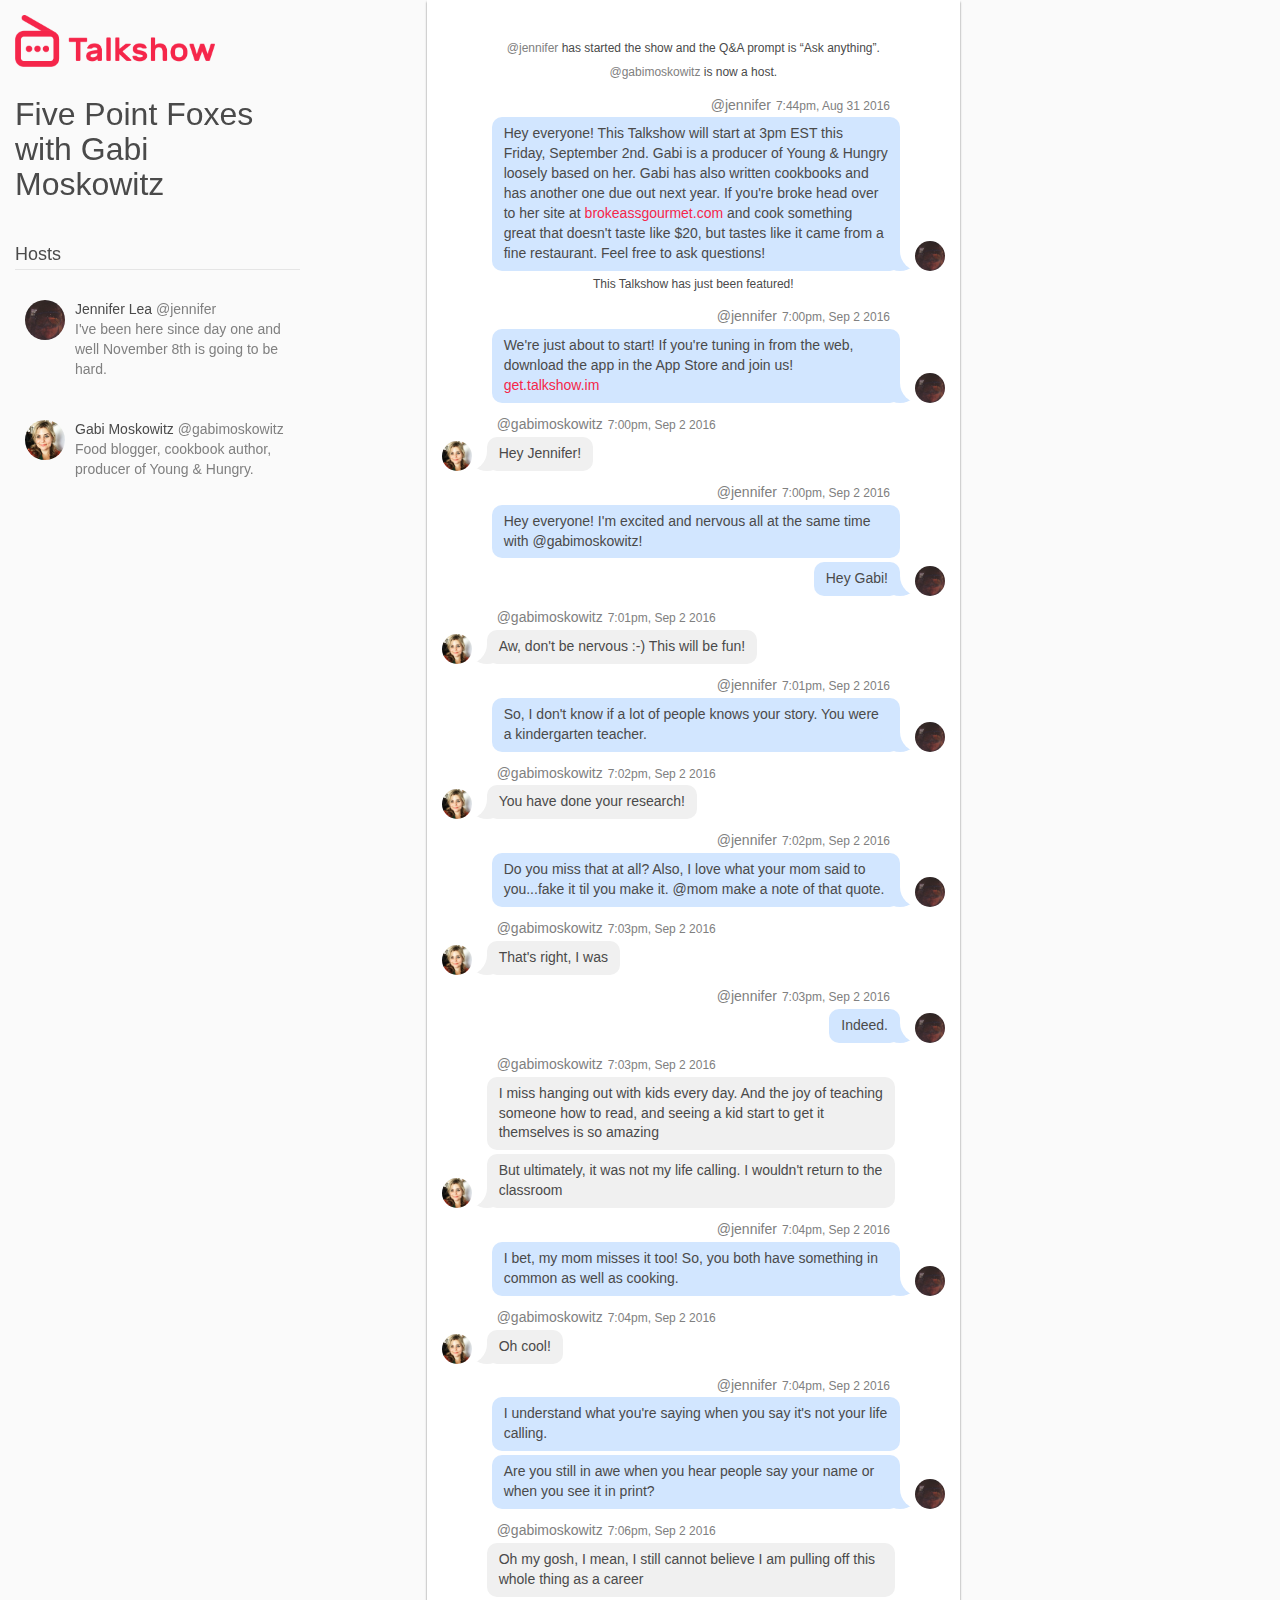
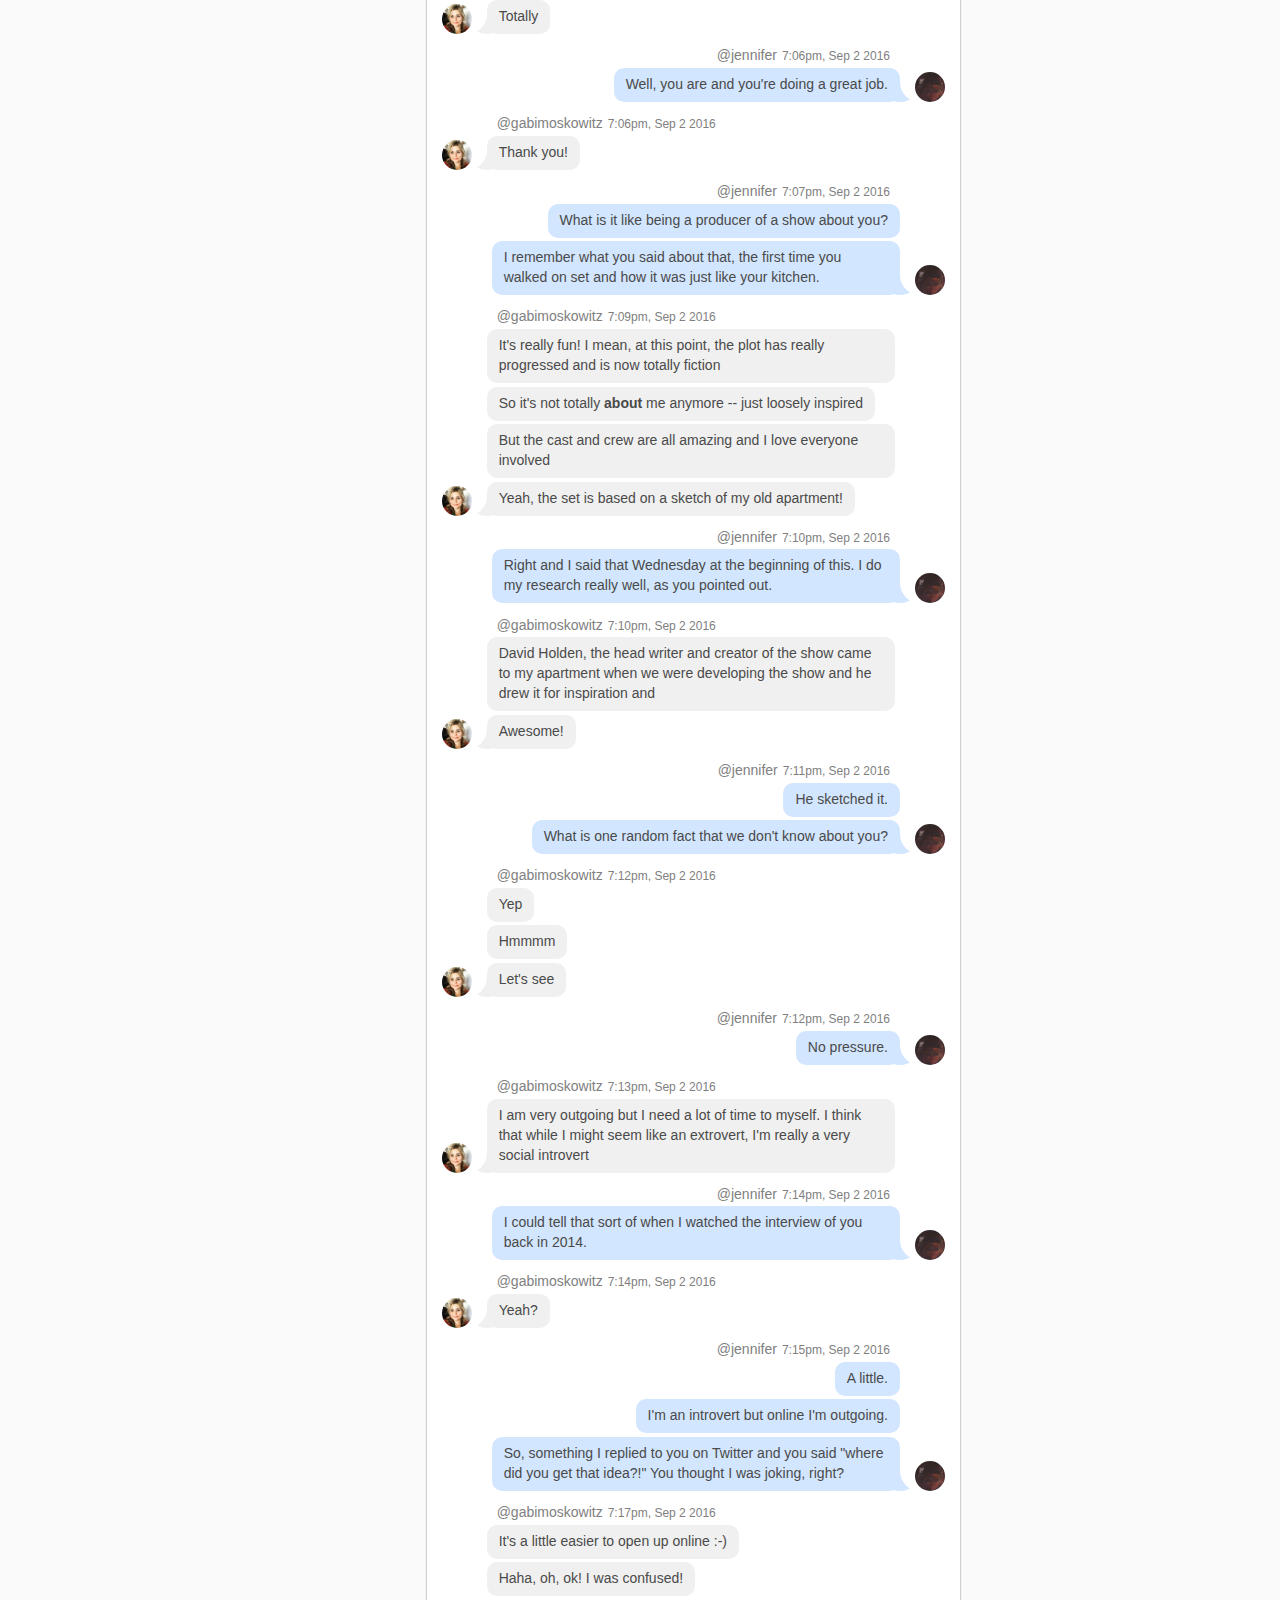
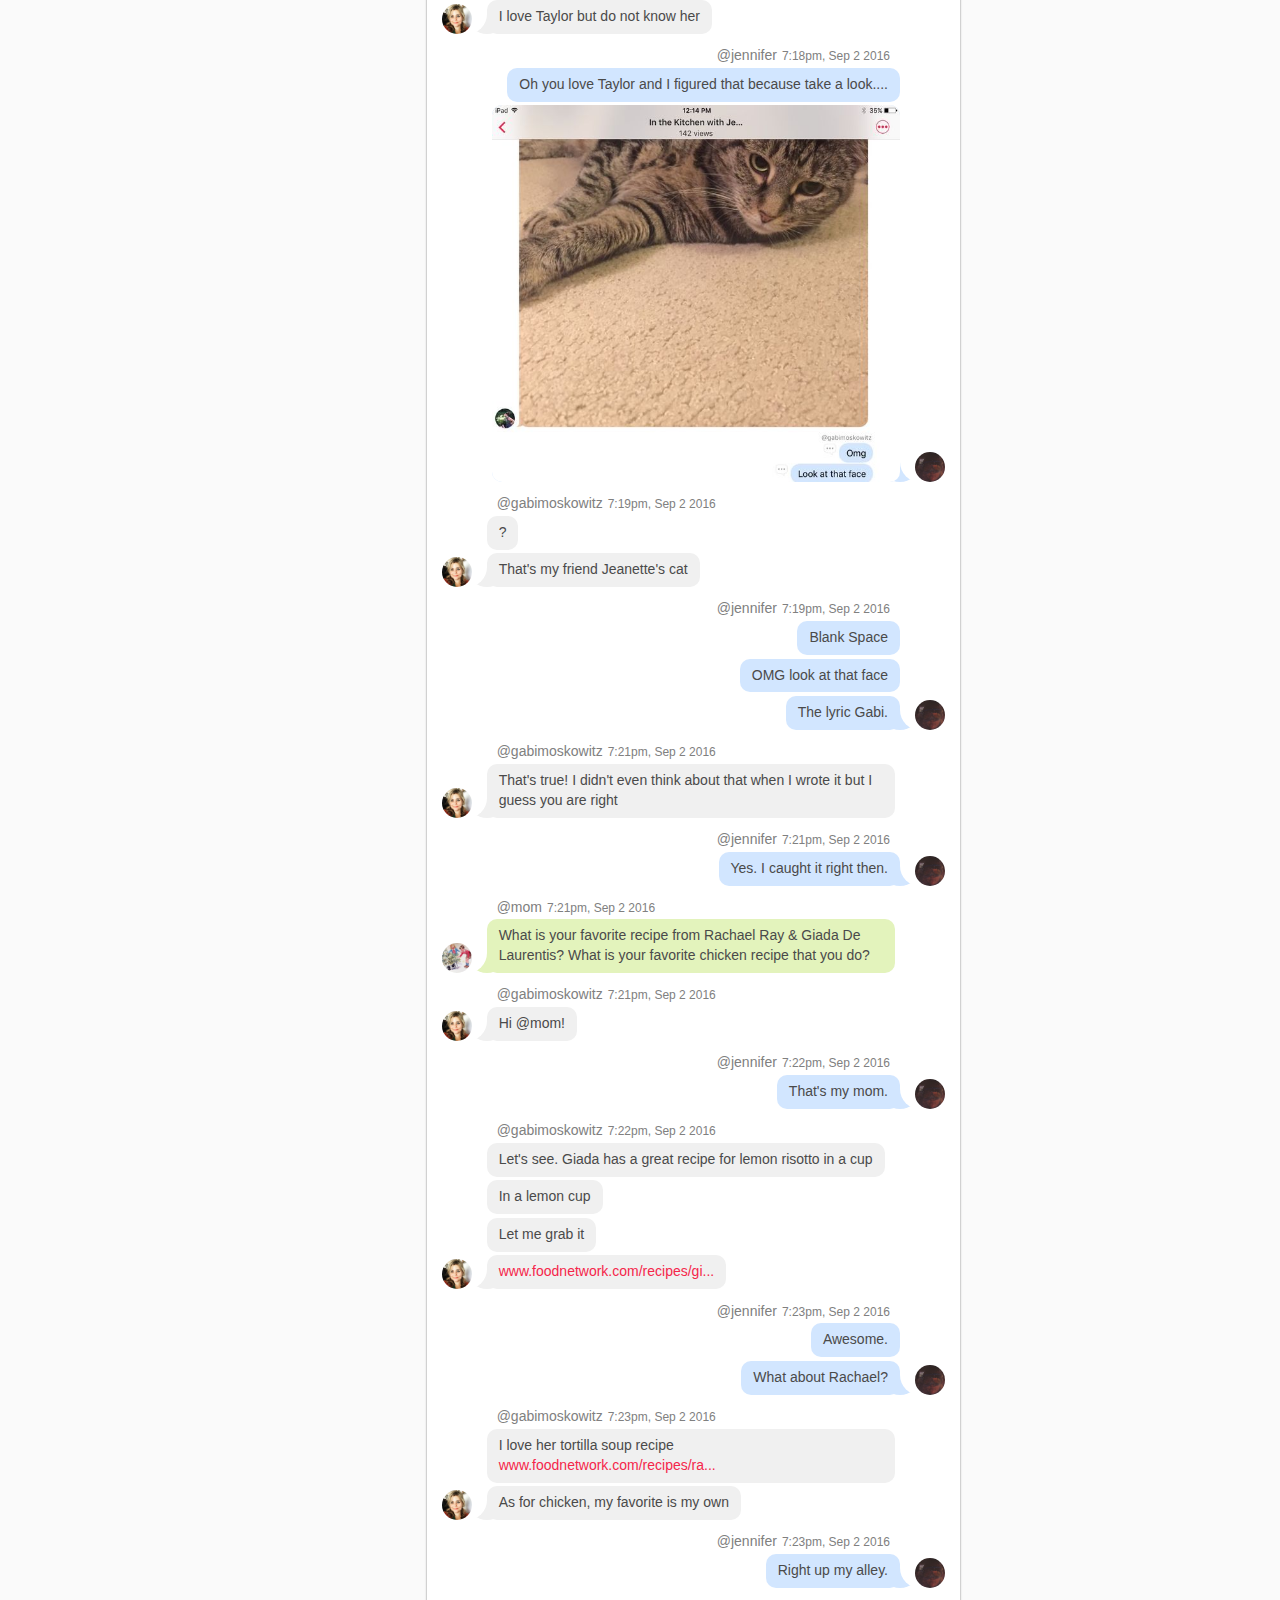
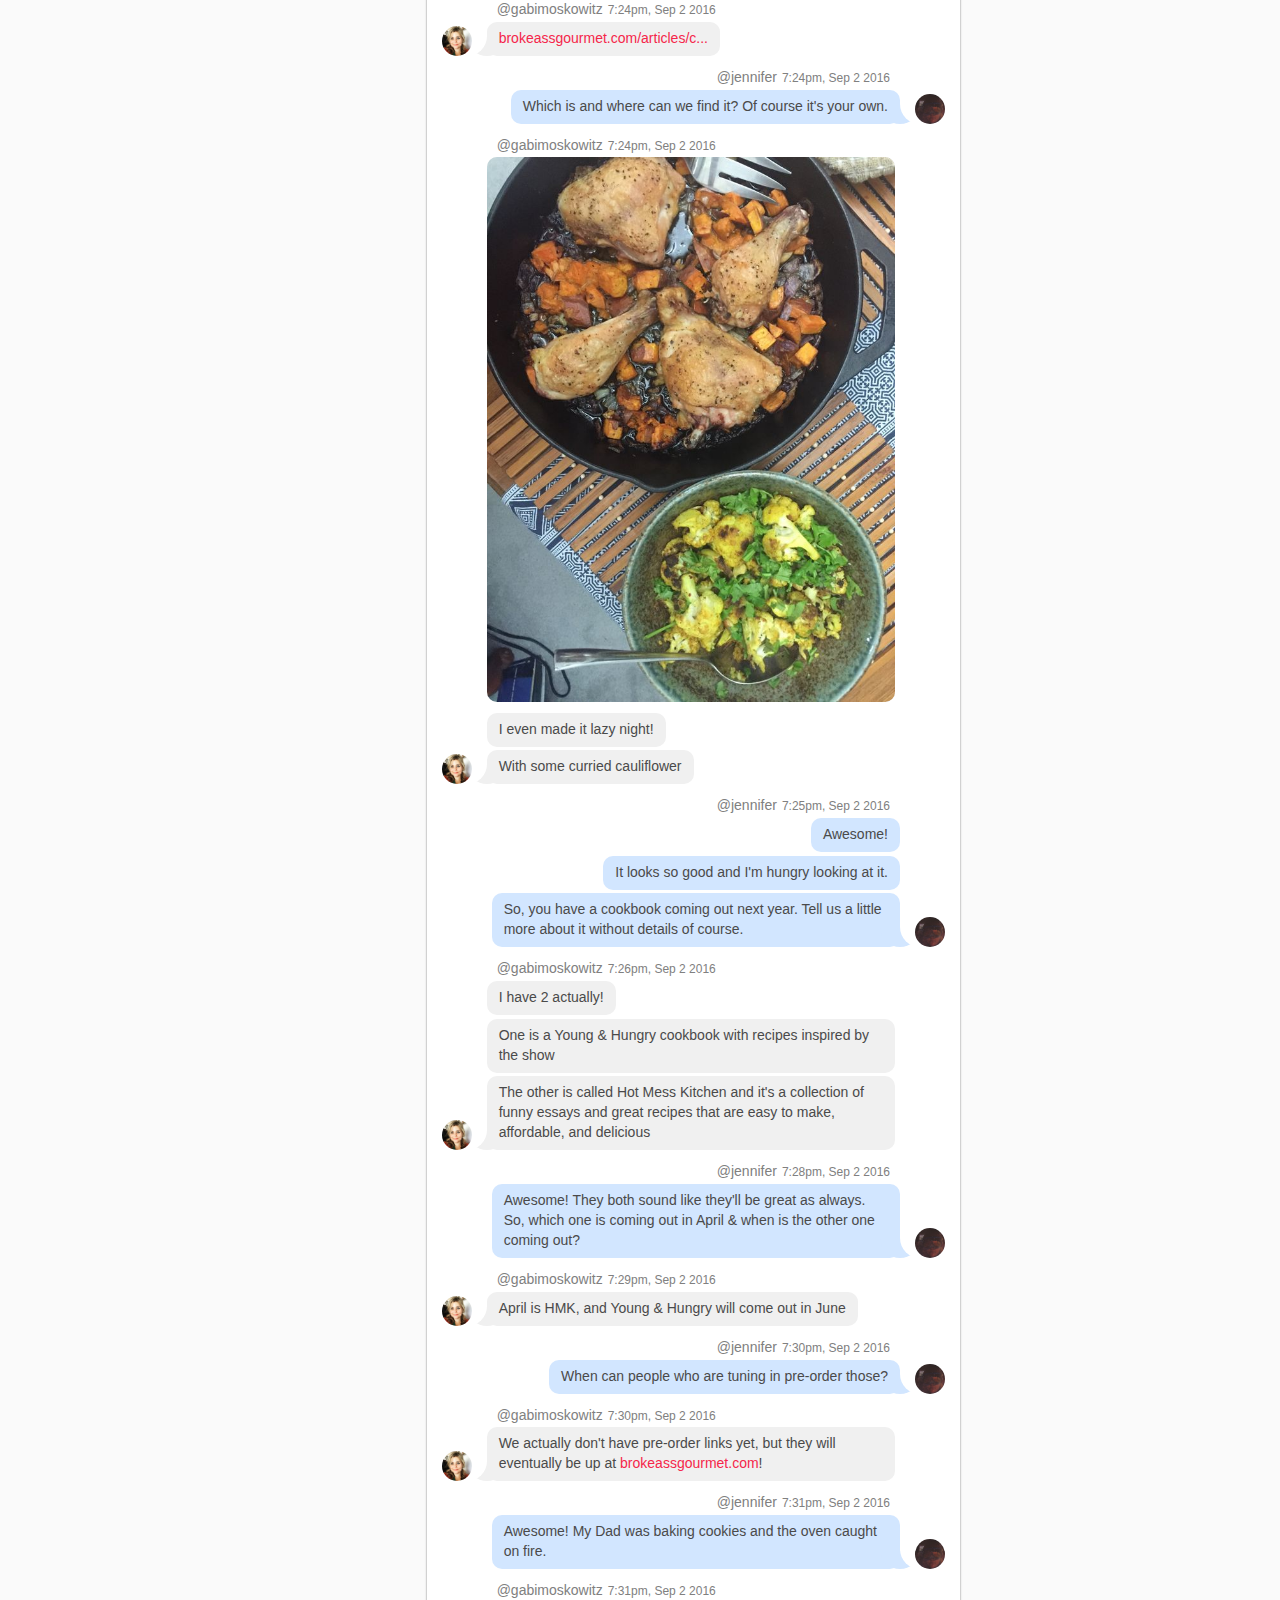
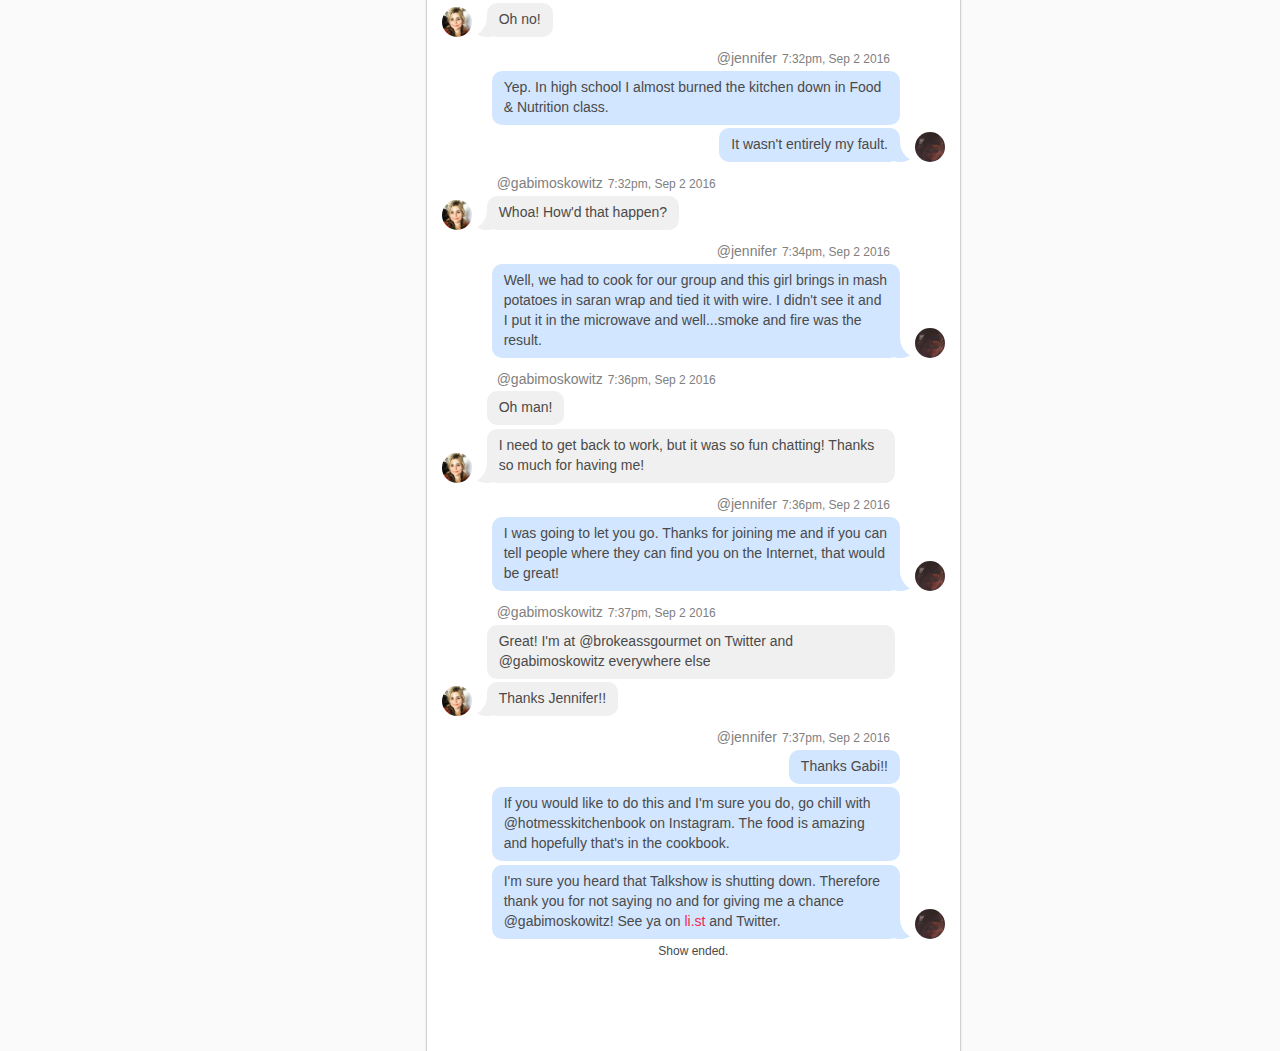
<file: Gabi Moskowitz Interview/index.html>
<!DOCTYPE html>
         <html>
           <head>
             <title>Five Point Foxes with Gabi Moskowitz</title>
             <meta charset="utf-8" />
             <meta http-equiv="X-UA-Compatible" content="IE=edge" />
             <meta name="viewport" content="width=device-width, initial-scale=1" />
             <link rel="stylesheet" href="app.css" />
           </head>

           <body data-route="showPermalink">
             <div class="react-mount">
               <div class="permalink-container">

                 <div class="left-column">
                   <div class="left-column-fixed">
                     <span class="talkshow-logo"><img src="logo-wordmark@3x.png"></span>
                     <h1 class="section section-flush-bottom">Five Point Foxes with Gabi Moskowitz</h1>
                     <div class="show-hosts">
                       <h4>Hosts</h4>
         
                       <span class="featured-user clearfix">
                         <img class="user-icon" src="VC8PjXwoQYmxqJOb-640.jpg" title="jennifer">
                         <div class="user-info">
                           <strong class="user-full">Jennifer Lea</strong> <span>@jennifer</span><br>
                           <span>I've been here since day one and well November 8th is going to be hard.</span>
                         </div>
                       </span>
             
                       <span class="featured-user clearfix">
                         <img class="user-icon" src="rvHzaN1xTeyVKax7-640.jpg" title="gabimoskowitz">
                         <div class="user-info">
                           <strong class="user-full">Gabi Moskowitz</strong> <span>@gabimoskowitz</span><br>
                           <span>Food blogger, cookbook author, producer of Young & Hungry.</span>
                         </div>
                       </span>
             
                     </div>
                   </div>
                 </div>

                 <div class="main-column">

                   <div class="header blind row">
                     <div class="mobile-show-title">
                       <div class="col-xs-12">
                         <h1>Five Point Foxes with Gabi Moskowitz</h1>
                       </div>
                     </div>
                   </div>

                   <div class="message-list">
         
                     <div class="message system">
                       <span><b>@jennifer</b> has started the show and the Q&amp;A prompt is “Ask anything”.</span>
                     </div>
                 
                     <div class="message system">
                       <span><b>@gabimoskowitz</b> is now a host.</span>
                     </div>
                 
                     <div class="message last" data-mess="NzM1NUI4QzgtMUY4">
                       <div class="message-body">
                         <div class="text-right"><small class="message-heading"><span>@jennifer</span><span class="timestamp">7:44pm, Aug 31 2016</span></small><br></div>
                         <div class="message-bubble tail host">
                           <div class="message-text" style="padding-bottom: 0%;">
                             Hey everyone! This Talkshow will start at 3pm EST this Friday, September 2nd. Gabi is a producer of Young &amp; Hungry loosely based on her. Gabi has also written cookbooks and has another one due out next year. If you&#39;re broke head over to her site at <a href="http://brokeassgourmet.com" target="_talkshow">brokeassgourmet.com</a> and cook something great that doesn&#39;t taste like $20, but tastes like it came from a fine restaurant. Feel free to ask questions!
                           </div>
                         </div>
                       </div>
                       <div class="message-icon host">
                         <div><img src="VC8PjXwoQYmxqJOb-640.jpg"></div>
                       </div>
                     </div>
                 
                     <div class="message system">
                       <span>This Talkshow has just been featured!</span>
                     </div>
                 
                     <div class="message last" data-mess="NzA0MkY3OTktNjQ2">
                       <div class="message-body">
                         <div class="text-right"><small class="message-heading"><span>@jennifer</span><span class="timestamp">7:00pm, Sep 2 2016</span></small><br></div>
                         <div class="message-bubble tail host">
                           <div class="message-text" style="padding-bottom: 0%;">
                             We&#39;re just about to start! If you&#39;re tuning in from the web, download the app in the App Store and join us! <a href="http://get.talkshow.im" target="_talkshow">get.talkshow.im</a>
                           </div>
                         </div>
                       </div>
                       <div class="message-icon host">
                         <div><img src="VC8PjXwoQYmxqJOb-640.jpg"></div>
                       </div>
                     </div>
                 
                     <div class="message last" data-mess="RDdDRkExN0EtNEU0">
                       <div class="message-icon">
                         <div><img src="rvHzaN1xTeyVKax7-640.jpg"></div>
                       </div>
                       <div class="message-body">
                         <div><small class="message-heading"><span>@gabimoskowitz</span><span class="timestamp">7:00pm, Sep 2 2016</span></small><br></div>
                         <div class="message-bubble tail ">
                           <div class="message-text" style="padding-bottom: 0%;">
                             Hey Jennifer!
                           </div>
                         </div>
                       </div>
                     </div>
                 
                     <div class="message" data-mess="NjM4MDEzNTQtMEZF">
                       <div class="message-body">
                         <div class="text-right"><small class="message-heading"><span>@jennifer</span><span class="timestamp">7:00pm, Sep 2 2016</span></small><br></div>
                         <div class="message-bubble host">
                           <div class="message-text" style="padding-bottom: 0%;">
                             Hey everyone! I&#39;m excited and nervous all at the same time with @gabimoskowitz!
                           </div>
                         </div>
                       </div>
                       <div class="message-icon host">
                         <img src="blank.png" class="invisible">
                       </div>
                     </div>
                 
                     <div class="message last" data-mess="MjdEQjJGN0YtNUU4">
                       <div class="message-body">
                         
                         <div class="message-bubble tail host">
                           <div class="message-text" style="padding-bottom: 0%;">
                             Hey Gabi!
                           </div>
                         </div>
                       </div>
                       <div class="message-icon host">
                         <div><img src="VC8PjXwoQYmxqJOb-640.jpg"></div>
                       </div>
                     </div>
                 
                     <div class="message last" data-mess="MkFCODIyQ0QtRUE1">
                       <div class="message-icon">
                         <div><img src="rvHzaN1xTeyVKax7-640.jpg"></div>
                       </div>
                       <div class="message-body">
                         <div><small class="message-heading"><span>@gabimoskowitz</span><span class="timestamp">7:01pm, Sep 2 2016</span></small><br></div>
                         <div class="message-bubble tail ">
                           <div class="message-text" style="padding-bottom: 0%;">
                             Aw, don&#39;t be nervous :-) This will be fun!
                           </div>
                         </div>
                       </div>
                     </div>
                 
                     <div class="message last" data-mess="N0Q5QjJGNTgtQjM0">
                       <div class="message-body">
                         <div class="text-right"><small class="message-heading"><span>@jennifer</span><span class="timestamp">7:01pm, Sep 2 2016</span></small><br></div>
                         <div class="message-bubble tail host">
                           <div class="message-text" style="padding-bottom: 0%;">
                             So, I don&#39;t know if a lot of people knows your story. You were a kindergarten teacher.
                           </div>
                         </div>
                       </div>
                       <div class="message-icon host">
                         <div><img src="VC8PjXwoQYmxqJOb-640.jpg"></div>
                       </div>
                     </div>
                 
                     <div class="message last" data-mess="ODBEODlGMDktQUUz">
                       <div class="message-icon">
                         <div><img src="rvHzaN1xTeyVKax7-640.jpg"></div>
                       </div>
                       <div class="message-body">
                         <div><small class="message-heading"><span>@gabimoskowitz</span><span class="timestamp">7:02pm, Sep 2 2016</span></small><br></div>
                         <div class="message-bubble tail ">
                           <div class="message-text" style="padding-bottom: 0%;">
                             You have done your research!
                           </div>
                         </div>
                       </div>
                     </div>
                 
                     <div class="message last" data-mess="Q0FFNDBDNzUtOEU5">
                       <div class="message-body">
                         <div class="text-right"><small class="message-heading"><span>@jennifer</span><span class="timestamp">7:02pm, Sep 2 2016</span></small><br></div>
                         <div class="message-bubble tail host">
                           <div class="message-text" style="padding-bottom: 0%;">
                             Do you miss that at all? Also, I love what your mom said to you...fake it til you make it. @mom make a note of that quote.
                           </div>
                         </div>
                       </div>
                       <div class="message-icon host">
                         <div><img src="VC8PjXwoQYmxqJOb-640.jpg"></div>
                       </div>
                     </div>
                 
                     <div class="message last" data-mess="NzlFQ0FFMjUtOTYx">
                       <div class="message-icon">
                         <div><img src="rvHzaN1xTeyVKax7-640.jpg"></div>
                       </div>
                       <div class="message-body">
                         <div><small class="message-heading"><span>@gabimoskowitz</span><span class="timestamp">7:03pm, Sep 2 2016</span></small><br></div>
                         <div class="message-bubble tail ">
                           <div class="message-text" style="padding-bottom: 0%;">
                             That&#39;s right, I was
                           </div>
                         </div>
                       </div>
                     </div>
                 
                     <div class="message last" data-mess="M0U1RUYyMEQtNEZD">
                       <div class="message-body">
                         <div class="text-right"><small class="message-heading"><span>@jennifer</span><span class="timestamp">7:03pm, Sep 2 2016</span></small><br></div>
                         <div class="message-bubble tail host">
                           <div class="message-text" style="padding-bottom: 0%;">
                             Indeed.
                           </div>
                         </div>
                       </div>
                       <div class="message-icon host">
                         <div><img src="VC8PjXwoQYmxqJOb-640.jpg"></div>
                       </div>
                     </div>
                 
                     <div class="message" data-mess="NDlDNTc2RDYtNzg4">
                       <div class="message-icon">
                         <img src="blank.png" class="invisible">
                       </div>
                       <div class="message-body">
                         <div><small class="message-heading"><span>@gabimoskowitz</span><span class="timestamp">7:03pm, Sep 2 2016</span></small><br></div>
                         <div class="message-bubble ">
                           <div class="message-text" style="padding-bottom: 0%;">
                             I miss hanging out with kids every day. And the joy of teaching someone how to read, and seeing a kid start to get it themselves is so amazing
                           </div>
                         </div>
                       </div>
                     </div>
                 
                     <div class="message last" data-mess="NTkyMEIzQUMtNDhE">
                       <div class="message-icon">
                         <div><img src="rvHzaN1xTeyVKax7-640.jpg"></div>
                       </div>
                       <div class="message-body">
                         
                         <div class="message-bubble tail ">
                           <div class="message-text" style="padding-bottom: 0%;">
                             But ultimately, it was not my life calling. I wouldn&#39;t return to the classroom
                           </div>
                         </div>
                       </div>
                     </div>
                 
                     <div class="message last" data-mess="M0VENTFDN0ItQzI1">
                       <div class="message-body">
                         <div class="text-right"><small class="message-heading"><span>@jennifer</span><span class="timestamp">7:04pm, Sep 2 2016</span></small><br></div>
                         <div class="message-bubble tail host">
                           <div class="message-text" style="padding-bottom: 0%;">
                             I bet, my mom misses it too! So, you both have something in common as well as cooking.
                           </div>
                         </div>
                       </div>
                       <div class="message-icon host">
                         <div><img src="VC8PjXwoQYmxqJOb-640.jpg"></div>
                       </div>
                     </div>
                 
                     <div class="message last" data-mess="NjU2RUMyN0UtODE2">
                       <div class="message-icon">
                         <div><img src="rvHzaN1xTeyVKax7-640.jpg"></div>
                       </div>
                       <div class="message-body">
                         <div><small class="message-heading"><span>@gabimoskowitz</span><span class="timestamp">7:04pm, Sep 2 2016</span></small><br></div>
                         <div class="message-bubble tail ">
                           <div class="message-text" style="padding-bottom: 0%;">
                             Oh cool!
                           </div>
                         </div>
                       </div>
                     </div>
                 
                     <div class="message" data-mess="NkM0NzdDODEtQUYy">
                       <div class="message-body">
                         <div class="text-right"><small class="message-heading"><span>@jennifer</span><span class="timestamp">7:04pm, Sep 2 2016</span></small><br></div>
                         <div class="message-bubble host">
                           <div class="message-text" style="padding-bottom: 0%;">
                             I understand what you&#39;re saying when you say it&#39;s not your life calling.
                           </div>
                         </div>
                       </div>
                       <div class="message-icon host">
                         <img src="blank.png" class="invisible">
                       </div>
                     </div>
                 
                     <div class="message last" data-mess="NzEzRThEQ0ItODE2">
                       <div class="message-body">
                         
                         <div class="message-bubble tail host">
                           <div class="message-text" style="padding-bottom: 0%;">
                             Are you still in awe when you hear people say your name or when you see it in print?
                           </div>
                         </div>
                       </div>
                       <div class="message-icon host">
                         <div><img src="VC8PjXwoQYmxqJOb-640.jpg"></div>
                       </div>
                     </div>
                 
                     <div class="message" data-mess="NTdEMzNDMEItMTlF">
                       <div class="message-icon">
                         <img src="blank.png" class="invisible">
                       </div>
                       <div class="message-body">
                         <div><small class="message-heading"><span>@gabimoskowitz</span><span class="timestamp">7:06pm, Sep 2 2016</span></small><br></div>
                         <div class="message-bubble ">
                           <div class="message-text" style="padding-bottom: 0%;">
                             Oh my gosh, I mean, I still cannot believe I am pulling off this whole thing as a career
                           </div>
                         </div>
                       </div>
                     </div>
                 
                     <div class="message last" data-mess="MUZCNTg1RkQtM0JD">
                       <div class="message-icon">
                         <div><img src="rvHzaN1xTeyVKax7-640.jpg"></div>
                       </div>
                       <div class="message-body">
                         
                         <div class="message-bubble tail ">
                           <div class="message-text" style="padding-bottom: 0%;">
                             Totally
                           </div>
                         </div>
                       </div>
                     </div>
                 
                     <div class="message last" data-mess="NTcyRDlCM0QtQ0JF">
                       <div class="message-body">
                         <div class="text-right"><small class="message-heading"><span>@jennifer</span><span class="timestamp">7:06pm, Sep 2 2016</span></small><br></div>
                         <div class="message-bubble tail host">
                           <div class="message-text" style="padding-bottom: 0%;">
                             Well, you are and you&#39;re doing a great job.
                           </div>
                         </div>
                       </div>
                       <div class="message-icon host">
                         <div><img src="VC8PjXwoQYmxqJOb-640.jpg"></div>
                       </div>
                     </div>
                 
                     <div class="message last" data-mess="REY3REY1RkMtMzk4">
                       <div class="message-icon">
                         <div><img src="rvHzaN1xTeyVKax7-640.jpg"></div>
                       </div>
                       <div class="message-body">
                         <div><small class="message-heading"><span>@gabimoskowitz</span><span class="timestamp">7:06pm, Sep 2 2016</span></small><br></div>
                         <div class="message-bubble tail ">
                           <div class="message-text" style="padding-bottom: 0%;">
                             Thank you!
                           </div>
                         </div>
                       </div>
                     </div>
                 
                     <div class="message" data-mess="RTUxRDExOTEtMzY0">
                       <div class="message-body">
                         <div class="text-right"><small class="message-heading"><span>@jennifer</span><span class="timestamp">7:07pm, Sep 2 2016</span></small><br></div>
                         <div class="message-bubble host">
                           <div class="message-text" style="padding-bottom: 0%;">
                             What is it like being a producer of a show about you?
                           </div>
                         </div>
                       </div>
                       <div class="message-icon host">
                         <img src="blank.png" class="invisible">
                       </div>
                     </div>
                 
                     <div class="message last" data-mess="NEY4QTkyMzEtMzMx">
                       <div class="message-body">
                         
                         <div class="message-bubble tail host">
                           <div class="message-text" style="padding-bottom: 0%;">
                             I remember what you said about that, the first time you walked on set and how it was just like your kitchen.
                           </div>
                         </div>
                       </div>
                       <div class="message-icon host">
                         <div><img src="VC8PjXwoQYmxqJOb-640.jpg"></div>
                       </div>
                     </div>
                 
                     <div class="message" data-mess="NDU1Q0IxMDMtNUEz">
                       <div class="message-icon">
                         <img src="blank.png" class="invisible">
                       </div>
                       <div class="message-body">
                         <div><small class="message-heading"><span>@gabimoskowitz</span><span class="timestamp">7:09pm, Sep 2 2016</span></small><br></div>
                         <div class="message-bubble ">
                           <div class="message-text" style="padding-bottom: 0%;">
                             It&#39;s really fun! I mean, at this point, the plot has really progressed and is now totally fiction
                           </div>
                         </div>
                       </div>
                     </div>
                 
                     <div class="message" data-mess="ODAxNEE2OEEtMTgx">
                       <div class="message-icon">
                         <img src="blank.png" class="invisible">
                       </div>
                       <div class="message-body">
                         
                         <div class="message-bubble ">
                           <div class="message-text" style="padding-bottom: 0%;">
                             So it&#39;s not totally <b>about</b> me anymore -- just loosely inspired
                           </div>
                         </div>
                       </div>
                     </div>
                 
                     <div class="message" data-mess="NEZBODE2MTMtMENG">
                       <div class="message-icon">
                         <img src="blank.png" class="invisible">
                       </div>
                       <div class="message-body">
                         
                         <div class="message-bubble ">
                           <div class="message-text" style="padding-bottom: 0%;">
                             But the cast and crew are all amazing and I love everyone involved
                           </div>
                         </div>
                       </div>
                     </div>
                 
                     <div class="message last" data-mess="QzM4NUJFQUQtN0ZE">
                       <div class="message-icon">
                         <div><img src="rvHzaN1xTeyVKax7-640.jpg"></div>
                       </div>
                       <div class="message-body">
                         
                         <div class="message-bubble tail ">
                           <div class="message-text" style="padding-bottom: 0%;">
                             Yeah, the set is based on a sketch of my old apartment!
                           </div>
                         </div>
                       </div>
                     </div>
                 
                     <div class="message last" data-mess="NkM1RUEwMUUtMTA5">
                       <div class="message-body">
                         <div class="text-right"><small class="message-heading"><span>@jennifer</span><span class="timestamp">7:10pm, Sep 2 2016</span></small><br></div>
                         <div class="message-bubble tail host">
                           <div class="message-text" style="padding-bottom: 0%;">
                             Right and I said that Wednesday at the beginning of this. I do my research really well, as you pointed out.
                           </div>
                         </div>
                       </div>
                       <div class="message-icon host">
                         <div><img src="VC8PjXwoQYmxqJOb-640.jpg"></div>
                       </div>
                     </div>
                 
                     <div class="message" data-mess="M0FBMTkxNzYtN0Yy">
                       <div class="message-icon">
                         <img src="blank.png" class="invisible">
                       </div>
                       <div class="message-body">
                         <div><small class="message-heading"><span>@gabimoskowitz</span><span class="timestamp">7:10pm, Sep 2 2016</span></small><br></div>
                         <div class="message-bubble ">
                           <div class="message-text" style="padding-bottom: 0%;">
                             David Holden, the head writer and creator of the show came to my apartment when we were developing the show and he drew it for inspiration and
                           </div>
                         </div>
                       </div>
                     </div>
                 
                     <div class="message last" data-mess="REVGMTY3QkUtRjAz">
                       <div class="message-icon">
                         <div><img src="rvHzaN1xTeyVKax7-640.jpg"></div>
                       </div>
                       <div class="message-body">
                         
                         <div class="message-bubble tail ">
                           <div class="message-text" style="padding-bottom: 0%;">
                             Awesome!
                           </div>
                         </div>
                       </div>
                     </div>
                 
                     <div class="message" data-mess="MjJCNTZGMTEtMkU3">
                       <div class="message-body">
                         <div class="text-right"><small class="message-heading"><span>@jennifer</span><span class="timestamp">7:11pm, Sep 2 2016</span></small><br></div>
                         <div class="message-bubble host">
                           <div class="message-text" style="padding-bottom: 0%;">
                             He sketched it.
                           </div>
                         </div>
                       </div>
                       <div class="message-icon host">
                         <img src="blank.png" class="invisible">
                       </div>
                     </div>
                 
                     <div class="message last" data-mess="NDg3RUNEODgtQTBB">
                       <div class="message-body">
                         
                         <div class="message-bubble tail host">
                           <div class="message-text" style="padding-bottom: 0%;">
                             What is one random fact that we don&#39;t know about you?
                           </div>
                         </div>
                       </div>
                       <div class="message-icon host">
                         <div><img src="VC8PjXwoQYmxqJOb-640.jpg"></div>
                       </div>
                     </div>
                 
                     <div class="message" data-mess="QjU1MzU5MTctRUJF">
                       <div class="message-icon">
                         <img src="blank.png" class="invisible">
                       </div>
                       <div class="message-body">
                         <div><small class="message-heading"><span>@gabimoskowitz</span><span class="timestamp">7:12pm, Sep 2 2016</span></small><br></div>
                         <div class="message-bubble ">
                           <div class="message-text" style="padding-bottom: 0%;">
                             Yep
                           </div>
                         </div>
                       </div>
                     </div>
                 
                     <div class="message" data-mess="QzVBMUUxRTAtN0M2">
                       <div class="message-icon">
                         <img src="blank.png" class="invisible">
                       </div>
                       <div class="message-body">
                         
                         <div class="message-bubble ">
                           <div class="message-text" style="padding-bottom: 0%;">
                             Hmmmm
                           </div>
                         </div>
                       </div>
                     </div>
                 
                     <div class="message last" data-mess="ODZCQ0ExM0EtRjA4">
                       <div class="message-icon">
                         <div><img src="rvHzaN1xTeyVKax7-640.jpg"></div>
                       </div>
                       <div class="message-body">
                         
                         <div class="message-bubble tail ">
                           <div class="message-text" style="padding-bottom: 0%;">
                             Let&#39;s see
                           </div>
                         </div>
                       </div>
                     </div>
                 
                     <div class="message last" data-mess="QjM0ODFDMkYtN0JD">
                       <div class="message-body">
                         <div class="text-right"><small class="message-heading"><span>@jennifer</span><span class="timestamp">7:12pm, Sep 2 2016</span></small><br></div>
                         <div class="message-bubble tail host">
                           <div class="message-text" style="padding-bottom: 0%;">
                             No pressure.
                           </div>
                         </div>
                       </div>
                       <div class="message-icon host">
                         <div><img src="VC8PjXwoQYmxqJOb-640.jpg"></div>
                       </div>
                     </div>
                 
                     <div class="message last" data-mess="MkE4MUIxRUUtN0JE">
                       <div class="message-icon">
                         <div><img src="rvHzaN1xTeyVKax7-640.jpg"></div>
                       </div>
                       <div class="message-body">
                         <div><small class="message-heading"><span>@gabimoskowitz</span><span class="timestamp">7:13pm, Sep 2 2016</span></small><br></div>
                         <div class="message-bubble tail ">
                           <div class="message-text" style="padding-bottom: 0%;">
                             I am very outgoing but I need a lot of time to myself. I think that while I might seem like an extrovert, I&#39;m really a very social introvert
                           </div>
                         </div>
                       </div>
                     </div>
                 
                     <div class="message last" data-mess="RjY5MkZBMUItN0U5">
                       <div class="message-body">
                         <div class="text-right"><small class="message-heading"><span>@jennifer</span><span class="timestamp">7:14pm, Sep 2 2016</span></small><br></div>
                         <div class="message-bubble tail host">
                           <div class="message-text" style="padding-bottom: 0%;">
                             I could tell that sort of when I watched the interview of you back in 2014.
                           </div>
                         </div>
                       </div>
                       <div class="message-icon host">
                         <div><img src="VC8PjXwoQYmxqJOb-640.jpg"></div>
                       </div>
                     </div>
                 
                     <div class="message last" data-mess="NjVFNjEzQ0MtMTM2">
                       <div class="message-icon">
                         <div><img src="rvHzaN1xTeyVKax7-640.jpg"></div>
                       </div>
                       <div class="message-body">
                         <div><small class="message-heading"><span>@gabimoskowitz</span><span class="timestamp">7:14pm, Sep 2 2016</span></small><br></div>
                         <div class="message-bubble tail ">
                           <div class="message-text" style="padding-bottom: 0%;">
                             Yeah?
                           </div>
                         </div>
                       </div>
                     </div>
                 
                     <div class="message" data-mess="MTg4NkZDMTUtNzg3">
                       <div class="message-body">
                         <div class="text-right"><small class="message-heading"><span>@jennifer</span><span class="timestamp">7:15pm, Sep 2 2016</span></small><br></div>
                         <div class="message-bubble host">
                           <div class="message-text" style="padding-bottom: 0%;">
                             A little.
                           </div>
                         </div>
                       </div>
                       <div class="message-icon host">
                         <img src="blank.png" class="invisible">
                       </div>
                     </div>
                 
                     <div class="message" data-mess="QkQ2MUEzRDEtNzEw">
                       <div class="message-body">
                         
                         <div class="message-bubble host">
                           <div class="message-text" style="padding-bottom: 0%;">
                             I&#39;m an introvert but online I&#39;m outgoing.
                           </div>
                         </div>
                       </div>
                       <div class="message-icon host">
                         <img src="blank.png" class="invisible">
                       </div>
                     </div>
                 
                     <div class="message last" data-mess="MTM2OTZDQzctNDE1">
                       <div class="message-body">
                         
                         <div class="message-bubble tail host">
                           <div class="message-text" style="padding-bottom: 0%;">
                             So, something I replied to you on Twitter and you said &quot;where did you get that idea?!&quot; You thought I was joking, right?
                           </div>
                         </div>
                       </div>
                       <div class="message-icon host">
                         <div><img src="VC8PjXwoQYmxqJOb-640.jpg"></div>
                       </div>
                     </div>
                 
                     <div class="message" data-mess="NzE2QkY1NDQtOTUz">
                       <div class="message-icon">
                         <img src="blank.png" class="invisible">
                       </div>
                       <div class="message-body">
                         <div><small class="message-heading"><span>@gabimoskowitz</span><span class="timestamp">7:17pm, Sep 2 2016</span></small><br></div>
                         <div class="message-bubble ">
                           <div class="message-text" style="padding-bottom: 0%;">
                             It&#39;s a little easier to open up online :-)
                           </div>
                         </div>
                       </div>
                     </div>
                 
                     <div class="message" data-mess="MzdCMTI0NzgtMUVD">
                       <div class="message-icon">
                         <img src="blank.png" class="invisible">
                       </div>
                       <div class="message-body">
                         
                         <div class="message-bubble ">
                           <div class="message-text" style="padding-bottom: 0%;">
                             Haha, oh, ok! I was confused!
                           </div>
                         </div>
                       </div>
                     </div>
                 
                     <div class="message last" data-mess="QjE1OTVBMjItMUU1">
                       <div class="message-icon">
                         <div><img src="rvHzaN1xTeyVKax7-640.jpg"></div>
                       </div>
                       <div class="message-body">
                         
                         <div class="message-bubble tail ">
                           <div class="message-text" style="padding-bottom: 0%;">
                             I love Taylor but do not know her
                           </div>
                         </div>
                       </div>
                     </div>
                 
                     <div class="message" data-mess="NDY4NzlBODEtNTcx">
                       <div class="message-body">
                         <div class="text-right"><small class="message-heading"><span>@jennifer</span><span class="timestamp">7:18pm, Sep 2 2016</span></small><br></div>
                         <div class="message-bubble host">
                           <div class="message-text" style="padding-bottom: 0%;">
                             Oh you love Taylor and I figured that because take a look....
                           </div>
                         </div>
                       </div>
                       <div class="message-icon host">
                         <img src="blank.png" class="invisible">
                       </div>
                     </div>
                 
                     <div class="message last image" data-mess="NUM2Mzc1QzgtNkNE">
                       <div class="message-body">
                         
                         <div class="message-bubble tail host">
                           <div class="message-text" style="padding-bottom: 92.1875%;">
                             <img src="5AQBzBXTQzKfHbe8-640.jpg" />
                           </div>
                         </div>
                       </div>
                       <div class="message-icon host">
                         <div><img src="VC8PjXwoQYmxqJOb-640.jpg"></div>
                       </div>
                     </div>
                 
                     <div class="message" data-mess="QjlFNkVCN0ItRkM4">
                       <div class="message-icon">
                         <img src="blank.png" class="invisible">
                       </div>
                       <div class="message-body">
                         <div><small class="message-heading"><span>@gabimoskowitz</span><span class="timestamp">7:19pm, Sep 2 2016</span></small><br></div>
                         <div class="message-bubble ">
                           <div class="message-text" style="padding-bottom: 0%;">
                             ?
                           </div>
                         </div>
                       </div>
                     </div>
                 
                     <div class="message last" data-mess="MTUyMDk1NDEtMjY2">
                       <div class="message-icon">
                         <div><img src="rvHzaN1xTeyVKax7-640.jpg"></div>
                       </div>
                       <div class="message-body">
                         
                         <div class="message-bubble tail ">
                           <div class="message-text" style="padding-bottom: 0%;">
                             That&#39;s my friend Jeanette&#39;s cat
                           </div>
                         </div>
                       </div>
                     </div>
                 
                     <div class="message" data-mess="NDI3N0VENjMtQTdD">
                       <div class="message-body">
                         <div class="text-right"><small class="message-heading"><span>@jennifer</span><span class="timestamp">7:19pm, Sep 2 2016</span></small><br></div>
                         <div class="message-bubble host">
                           <div class="message-text" style="padding-bottom: 0%;">
                             Blank Space
                           </div>
                         </div>
                       </div>
                       <div class="message-icon host">
                         <img src="blank.png" class="invisible">
                       </div>
                     </div>
                 
                     <div class="message" data-mess="QzgzN0E5NDQtM0Uw">
                       <div class="message-body">
                         
                         <div class="message-bubble host">
                           <div class="message-text" style="padding-bottom: 0%;">
                             OMG look at that face
                           </div>
                         </div>
                       </div>
                       <div class="message-icon host">
                         <img src="blank.png" class="invisible">
                       </div>
                     </div>
                 
                     <div class="message last" data-mess="MUM4MTFGNzctMTUz">
                       <div class="message-body">
                         
                         <div class="message-bubble tail host">
                           <div class="message-text" style="padding-bottom: 0%;">
                             The lyric Gabi.
                           </div>
                         </div>
                       </div>
                       <div class="message-icon host">
                         <div><img src="VC8PjXwoQYmxqJOb-640.jpg"></div>
                       </div>
                     </div>
                 
                     <div class="message last" data-mess="QjNFNUMyNEEtOEVE">
                       <div class="message-icon">
                         <div><img src="rvHzaN1xTeyVKax7-640.jpg"></div>
                       </div>
                       <div class="message-body">
                         <div><small class="message-heading"><span>@gabimoskowitz</span><span class="timestamp">7:21pm, Sep 2 2016</span></small><br></div>
                         <div class="message-bubble tail ">
                           <div class="message-text" style="padding-bottom: 0%;">
                             That&#39;s true! I didn&#39;t even think about that when I wrote it but I guess you are right
                           </div>
                         </div>
                       </div>
                     </div>
                 
                     <div class="message last" data-mess="Nzk2MUREQzYtMENG">
                       <div class="message-body">
                         <div class="text-right"><small class="message-heading"><span>@jennifer</span><span class="timestamp">7:21pm, Sep 2 2016</span></small><br></div>
                         <div class="message-bubble tail host">
                           <div class="message-text" style="padding-bottom: 0%;">
                             Yes. I caught it right then.
                           </div>
                         </div>
                       </div>
                       <div class="message-icon host">
                         <div><img src="VC8PjXwoQYmxqJOb-640.jpg"></div>
                       </div>
                     </div>
                 
                     <div class="message last question" data-mess="ZIXPaUnbQDGtqtx8">
                       <div class="message-icon">
                         <div><img src="V6vIcZ3kRj6Q1mBN-640.jpg"></div>
                       </div>
                       <div class="message-body">
                         <div><small class="message-heading"><span>@mom</span><span class="timestamp">7:21pm, Sep 2 2016</span></small><br></div>
                         <div class="message-bubble tail ">
                           <div class="message-text" style="padding-bottom: 0%;">
                             What is your favorite recipe from Rachael Ray &amp; Giada De Laurentis? What is your favorite chicken recipe that you do?
                           </div>
                         </div>
                       </div>
                     </div>
                 
                     <div class="message last" data-mess="NTBFQjk5RTYtM0U3">
                       <div class="message-icon">
                         <div><img src="rvHzaN1xTeyVKax7-640.jpg"></div>
                       </div>
                       <div class="message-body">
                         <div><small class="message-heading"><span>@gabimoskowitz</span><span class="timestamp">7:21pm, Sep 2 2016</span></small><br></div>
                         <div class="message-bubble tail ">
                           <div class="message-text" style="padding-bottom: 0%;">
                             Hi @mom!
                           </div>
                         </div>
                       </div>
                     </div>
                 
                     <div class="message last" data-mess="MDAzQ0FFQUItNzE3">
                       <div class="message-body">
                         <div class="text-right"><small class="message-heading"><span>@jennifer</span><span class="timestamp">7:22pm, Sep 2 2016</span></small><br></div>
                         <div class="message-bubble tail host">
                           <div class="message-text" style="padding-bottom: 0%;">
                             That&#39;s my mom.
                           </div>
                         </div>
                       </div>
                       <div class="message-icon host">
                         <div><img src="VC8PjXwoQYmxqJOb-640.jpg"></div>
                       </div>
                     </div>
                 
                     <div class="message" data-mess="NzFCQTdEM0MtMTU1">
                       <div class="message-icon">
                         <img src="blank.png" class="invisible">
                       </div>
                       <div class="message-body">
                         <div><small class="message-heading"><span>@gabimoskowitz</span><span class="timestamp">7:22pm, Sep 2 2016</span></small><br></div>
                         <div class="message-bubble ">
                           <div class="message-text" style="padding-bottom: 0%;">
                             Let&#39;s see. Giada has a great recipe for lemon risotto in a cup
                           </div>
                         </div>
                       </div>
                     </div>
                 
                     <div class="message" data-mess="Rjg1OTg3RjgtN0VC">
                       <div class="message-icon">
                         <img src="blank.png" class="invisible">
                       </div>
                       <div class="message-body">
                         
                         <div class="message-bubble ">
                           <div class="message-text" style="padding-bottom: 0%;">
                             In a lemon cup
                           </div>
                         </div>
                       </div>
                     </div>
                 
                     <div class="message" data-mess="QThBNTUwMEQtN0JD">
                       <div class="message-icon">
                         <img src="blank.png" class="invisible">
                       </div>
                       <div class="message-body">
                         
                         <div class="message-bubble ">
                           <div class="message-text" style="padding-bottom: 0%;">
                             Let me grab it
                           </div>
                         </div>
                       </div>
                     </div>
                 
                     <div class="message last" data-mess="RkRGREZENTktMDBG">
                       <div class="message-icon">
                         <div><img src="rvHzaN1xTeyVKax7-640.jpg"></div>
                       </div>
                       <div class="message-body">
                         
                         <div class="message-bubble tail ">
                           <div class="message-text" style="padding-bottom: 0%;">
                             <a href="http://www.foodnetwork.com/recipes/giada-de-laurentiis/risotto-in-a-lemon-cup-recipe.html" target="_talkshow">www.foodnetwork.com/recipes/gi...</a>
                           </div>
                         </div>
                       </div>
                     </div>
                 
                     <div class="message" data-mess="NjBDNUJFNjAtRDVE">
                       <div class="message-body">
                         <div class="text-right"><small class="message-heading"><span>@jennifer</span><span class="timestamp">7:23pm, Sep 2 2016</span></small><br></div>
                         <div class="message-bubble host">
                           <div class="message-text" style="padding-bottom: 0%;">
                             Awesome.
                           </div>
                         </div>
                       </div>
                       <div class="message-icon host">
                         <img src="blank.png" class="invisible">
                       </div>
                     </div>
                 
                     <div class="message last" data-mess="QjM5NkYxMzYtQzg2">
                       <div class="message-body">
                         
                         <div class="message-bubble tail host">
                           <div class="message-text" style="padding-bottom: 0%;">
                             What about Rachael?
                           </div>
                         </div>
                       </div>
                       <div class="message-icon host">
                         <div><img src="VC8PjXwoQYmxqJOb-640.jpg"></div>
                       </div>
                     </div>
                 
                     <div class="message" data-mess="RjNDRTNGQzQtNzVB">
                       <div class="message-icon">
                         <img src="blank.png" class="invisible">
                       </div>
                       <div class="message-body">
                         <div><small class="message-heading"><span>@gabimoskowitz</span><span class="timestamp">7:23pm, Sep 2 2016</span></small><br></div>
                         <div class="message-bubble ">
                           <div class="message-text" style="padding-bottom: 0%;">
                             I love her tortilla soup recipe <a href="http://www.foodnetwork.com/recipes/rachael-ray/tortilla-soup-recipe.html" target="_talkshow">www.foodnetwork.com/recipes/ra...</a>
                           </div>
                         </div>
                       </div>
                     </div>
                 
                     <div class="message last" data-mess="MTdCQzUxNEYtOUZB">
                       <div class="message-icon">
                         <div><img src="rvHzaN1xTeyVKax7-640.jpg"></div>
                       </div>
                       <div class="message-body">
                         
                         <div class="message-bubble tail ">
                           <div class="message-text" style="padding-bottom: 0%;">
                             As for chicken, my favorite is my own
                           </div>
                         </div>
                       </div>
                     </div>
                 
                     <div class="message last" data-mess="QkIzNDU4QjMtODY5">
                       <div class="message-body">
                         <div class="text-right"><small class="message-heading"><span>@jennifer</span><span class="timestamp">7:23pm, Sep 2 2016</span></small><br></div>
                         <div class="message-bubble tail host">
                           <div class="message-text" style="padding-bottom: 0%;">
                             Right up my alley.
                           </div>
                         </div>
                       </div>
                       <div class="message-icon host">
                         <div><img src="VC8PjXwoQYmxqJOb-640.jpg"></div>
                       </div>
                     </div>
                 
                     <div class="message last" data-mess="NTZBMkNBODUtMURB">
                       <div class="message-icon">
                         <div><img src="rvHzaN1xTeyVKax7-640.jpg"></div>
                       </div>
                       <div class="message-body">
                         <div><small class="message-heading"><span>@gabimoskowitz</span><span class="timestamp">7:24pm, Sep 2 2016</span></small><br></div>
                         <div class="message-bubble tail ">
                           <div class="message-text" style="padding-bottom: 0%;">
                             <a href="http://brokeassgourmet.com/articles/cast-iron-chicken-and-sweet-potatoes" target="_talkshow">brokeassgourmet.com/articles/c...</a>
                           </div>
                         </div>
                       </div>
                     </div>
                 
                     <div class="message last" data-mess="RjBBRkU0MDYtNDk3">
                       <div class="message-body">
                         <div class="text-right"><small class="message-heading"><span>@jennifer</span><span class="timestamp">7:24pm, Sep 2 2016</span></small><br></div>
                         <div class="message-bubble tail host">
                           <div class="message-text" style="padding-bottom: 0%;">
                             Which is and where can we find it? Of course it&#39;s your own.
                           </div>
                         </div>
                       </div>
                       <div class="message-icon host">
                         <div><img src="VC8PjXwoQYmxqJOb-640.jpg"></div>
                       </div>
                     </div>
                 
                     <div class="message image" data-mess="OTQ5QkU2MjgtREEw">
                       <div class="message-icon">
                         <img src="blank.png" class="invisible">
                       </div>
                       <div class="message-body">
                         <div><small class="message-heading"><span>@gabimoskowitz</span><span class="timestamp">7:24pm, Sep 2 2016</span></small><br></div>
                         <div class="message-bubble ">
                           <div class="message-text" style="padding-bottom: 133.28125%;">
                             <img src="l3Qs9NRTRPWgkO43-640.jpg" />
                           </div>
                         </div>
                       </div>
                     </div>
                 
                     <div class="message" data-mess="QUNFMDkzQTctQzEy">
                       <div class="message-icon">
                         <img src="blank.png" class="invisible">
                       </div>
                       <div class="message-body">
                         
                         <div class="message-bubble ">
                           <div class="message-text" style="padding-bottom: 0%;">
                             I even made it lazy night!
                           </div>
                         </div>
                       </div>
                     </div>
                 
                     <div class="message last" data-mess="NUJFRDhBMEEtODY3">
                       <div class="message-icon">
                         <div><img src="rvHzaN1xTeyVKax7-640.jpg"></div>
                       </div>
                       <div class="message-body">
                         
                         <div class="message-bubble tail ">
                           <div class="message-text" style="padding-bottom: 0%;">
                             With some curried cauliflower
                           </div>
                         </div>
                       </div>
                     </div>
                 
                     <div class="message" data-mess="NkUxQTIyNTYtNTdF">
                       <div class="message-body">
                         <div class="text-right"><small class="message-heading"><span>@jennifer</span><span class="timestamp">7:25pm, Sep 2 2016</span></small><br></div>
                         <div class="message-bubble host">
                           <div class="message-text" style="padding-bottom: 0%;">
                             Awesome!
                           </div>
                         </div>
                       </div>
                       <div class="message-icon host">
                         <img src="blank.png" class="invisible">
                       </div>
                     </div>
                 
                     <div class="message" data-mess="NjM5REUwNUYtMTQ2">
                       <div class="message-body">
                         
                         <div class="message-bubble host">
                           <div class="message-text" style="padding-bottom: 0%;">
                             It looks so good and I&#39;m hungry looking at it.
                           </div>
                         </div>
                       </div>
                       <div class="message-icon host">
                         <img src="blank.png" class="invisible">
                       </div>
                     </div>
                 
                     <div class="message last" data-mess="NzU5RDBDRUUtMTU3">
                       <div class="message-body">
                         
                         <div class="message-bubble tail host">
                           <div class="message-text" style="padding-bottom: 0%;">
                             So, you have a cookbook coming out next year. Tell us a little more about it without details of course.
                           </div>
                         </div>
                       </div>
                       <div class="message-icon host">
                         <div><img src="VC8PjXwoQYmxqJOb-640.jpg"></div>
                       </div>
                     </div>
                 
                     <div class="message" data-mess="RTA0QjlFNUItQ0NE">
                       <div class="message-icon">
                         <img src="blank.png" class="invisible">
                       </div>
                       <div class="message-body">
                         <div><small class="message-heading"><span>@gabimoskowitz</span><span class="timestamp">7:26pm, Sep 2 2016</span></small><br></div>
                         <div class="message-bubble ">
                           <div class="message-text" style="padding-bottom: 0%;">
                             I have 2 actually!
                           </div>
                         </div>
                       </div>
                     </div>
                 
                     <div class="message" data-mess="MzBDNDRERUUtOEFB">
                       <div class="message-icon">
                         <img src="blank.png" class="invisible">
                       </div>
                       <div class="message-body">
                         
                         <div class="message-bubble ">
                           <div class="message-text" style="padding-bottom: 0%;">
                             One is a Young &amp; Hungry cookbook with recipes inspired by the show
                           </div>
                         </div>
                       </div>
                     </div>
                 
                     <div class="message last" data-mess="RTg4MDhCOEItOTJG">
                       <div class="message-icon">
                         <div><img src="rvHzaN1xTeyVKax7-640.jpg"></div>
                       </div>
                       <div class="message-body">
                         
                         <div class="message-bubble tail ">
                           <div class="message-text" style="padding-bottom: 0%;">
                             The other is called Hot Mess Kitchen and it&#39;s a collection of funny essays and great recipes that are easy to make, affordable, and delicious
                           </div>
                         </div>
                       </div>
                     </div>
                 
                     <div class="message last" data-mess="MDFGMTIwODYtMEZF">
                       <div class="message-body">
                         <div class="text-right"><small class="message-heading"><span>@jennifer</span><span class="timestamp">7:28pm, Sep 2 2016</span></small><br></div>
                         <div class="message-bubble tail host">
                           <div class="message-text" style="padding-bottom: 0%;">
                             Awesome! They both sound like they&#39;ll be great as always. So, which one is coming out in April &amp; when is the other one coming out?
                           </div>
                         </div>
                       </div>
                       <div class="message-icon host">
                         <div><img src="VC8PjXwoQYmxqJOb-640.jpg"></div>
                       </div>
                     </div>
                 
                     <div class="message last" data-mess="MkEyQTk5MEYtRkYx">
                       <div class="message-icon">
                         <div><img src="rvHzaN1xTeyVKax7-640.jpg"></div>
                       </div>
                       <div class="message-body">
                         <div><small class="message-heading"><span>@gabimoskowitz</span><span class="timestamp">7:29pm, Sep 2 2016</span></small><br></div>
                         <div class="message-bubble tail ">
                           <div class="message-text" style="padding-bottom: 0%;">
                             April is HMK, and Young &amp; Hungry will come out in June
                           </div>
                         </div>
                       </div>
                     </div>
                 
                     <div class="message last" data-mess="MEEwQzg4NTMtQTUw">
                       <div class="message-body">
                         <div class="text-right"><small class="message-heading"><span>@jennifer</span><span class="timestamp">7:30pm, Sep 2 2016</span></small><br></div>
                         <div class="message-bubble tail host">
                           <div class="message-text" style="padding-bottom: 0%;">
                             When can people who are tuning in pre-order those?
                           </div>
                         </div>
                       </div>
                       <div class="message-icon host">
                         <div><img src="VC8PjXwoQYmxqJOb-640.jpg"></div>
                       </div>
                     </div>
                 
                     <div class="message last" data-mess="Mzg4ODg4MkQtN0RD">
                       <div class="message-icon">
                         <div><img src="rvHzaN1xTeyVKax7-640.jpg"></div>
                       </div>
                       <div class="message-body">
                         <div><small class="message-heading"><span>@gabimoskowitz</span><span class="timestamp">7:30pm, Sep 2 2016</span></small><br></div>
                         <div class="message-bubble tail ">
                           <div class="message-text" style="padding-bottom: 0%;">
                             We actually don&#39;t have pre-order links yet, but they will eventually be up at <a href="http://brokeassgourmet.com" target="_talkshow">brokeassgourmet.com</a>!
                           </div>
                         </div>
                       </div>
                     </div>
                 
                     <div class="message last" data-mess="NDQ1NkYwOTUtODhE">
                       <div class="message-body">
                         <div class="text-right"><small class="message-heading"><span>@jennifer</span><span class="timestamp">7:31pm, Sep 2 2016</span></small><br></div>
                         <div class="message-bubble tail host">
                           <div class="message-text" style="padding-bottom: 0%;">
                             Awesome! My Dad was baking cookies and the oven caught on fire.
                           </div>
                         </div>
                       </div>
                       <div class="message-icon host">
                         <div><img src="VC8PjXwoQYmxqJOb-640.jpg"></div>
                       </div>
                     </div>
                 
                     <div class="message last" data-mess="REExNTk4NUMtRTZG">
                       <div class="message-icon">
                         <div><img src="rvHzaN1xTeyVKax7-640.jpg"></div>
                       </div>
                       <div class="message-body">
                         <div><small class="message-heading"><span>@gabimoskowitz</span><span class="timestamp">7:31pm, Sep 2 2016</span></small><br></div>
                         <div class="message-bubble tail ">
                           <div class="message-text" style="padding-bottom: 0%;">
                             Oh no!
                           </div>
                         </div>
                       </div>
                     </div>
                 
                     <div class="message" data-mess="Q0MxOUJENjEtMzIz">
                       <div class="message-body">
                         <div class="text-right"><small class="message-heading"><span>@jennifer</span><span class="timestamp">7:32pm, Sep 2 2016</span></small><br></div>
                         <div class="message-bubble host">
                           <div class="message-text" style="padding-bottom: 0%;">
                             Yep. In high school I almost burned the kitchen down in Food &amp; Nutrition class.
                           </div>
                         </div>
                       </div>
                       <div class="message-icon host">
                         <img src="blank.png" class="invisible">
                       </div>
                     </div>
                 
                     <div class="message last" data-mess="NTM3ODcxQUMtM0I4">
                       <div class="message-body">
                         
                         <div class="message-bubble tail host">
                           <div class="message-text" style="padding-bottom: 0%;">
                             It wasn&#39;t entirely my fault.
                           </div>
                         </div>
                       </div>
                       <div class="message-icon host">
                         <div><img src="VC8PjXwoQYmxqJOb-640.jpg"></div>
                       </div>
                     </div>
                 
                     <div class="message last" data-mess="RjMyQkE0MzYtRDM3">
                       <div class="message-icon">
                         <div><img src="rvHzaN1xTeyVKax7-640.jpg"></div>
                       </div>
                       <div class="message-body">
                         <div><small class="message-heading"><span>@gabimoskowitz</span><span class="timestamp">7:32pm, Sep 2 2016</span></small><br></div>
                         <div class="message-bubble tail ">
                           <div class="message-text" style="padding-bottom: 0%;">
                             Whoa! How&#39;d that happen?
                           </div>
                         </div>
                       </div>
                     </div>
                 
                     <div class="message last" data-mess="NDk0MjUyRDYtMURG">
                       <div class="message-body">
                         <div class="text-right"><small class="message-heading"><span>@jennifer</span><span class="timestamp">7:34pm, Sep 2 2016</span></small><br></div>
                         <div class="message-bubble tail host">
                           <div class="message-text" style="padding-bottom: 0%;">
                             Well, we had to cook for our group and this girl brings in mash potatoes in saran wrap and tied it with wire. I didn&#39;t see it and I put it in the microwave and well...smoke and fire was the result.
                           </div>
                         </div>
                       </div>
                       <div class="message-icon host">
                         <div><img src="VC8PjXwoQYmxqJOb-640.jpg"></div>
                       </div>
                     </div>
                 
                     <div class="message" data-mess="MEE3QTlGREMtNUI3">
                       <div class="message-icon">
                         <img src="blank.png" class="invisible">
                       </div>
                       <div class="message-body">
                         <div><small class="message-heading"><span>@gabimoskowitz</span><span class="timestamp">7:36pm, Sep 2 2016</span></small><br></div>
                         <div class="message-bubble ">
                           <div class="message-text" style="padding-bottom: 0%;">
                             Oh man!
                           </div>
                         </div>
                       </div>
                     </div>
                 
                     <div class="message last" data-mess="QzVGNzg2MjMtOTFE">
                       <div class="message-icon">
                         <div><img src="rvHzaN1xTeyVKax7-640.jpg"></div>
                       </div>
                       <div class="message-body">
                         
                         <div class="message-bubble tail ">
                           <div class="message-text" style="padding-bottom: 0%;">
                             I need to get back to work, but it was so fun chatting! Thanks so much for having me!
                           </div>
                         </div>
                       </div>
                     </div>
                 
                     <div class="message last" data-mess="MkU0NUJDMzUtOUU0">
                       <div class="message-body">
                         <div class="text-right"><small class="message-heading"><span>@jennifer</span><span class="timestamp">7:36pm, Sep 2 2016</span></small><br></div>
                         <div class="message-bubble tail host">
                           <div class="message-text" style="padding-bottom: 0%;">
                             I was going to let you go. Thanks for joining me and if you can tell people where they can find you on the Internet, that would be great!
                           </div>
                         </div>
                       </div>
                       <div class="message-icon host">
                         <div><img src="VC8PjXwoQYmxqJOb-640.jpg"></div>
                       </div>
                     </div>
                 
                     <div class="message" data-mess="NTRGNzc3RkYtMTgx">
                       <div class="message-icon">
                         <img src="blank.png" class="invisible">
                       </div>
                       <div class="message-body">
                         <div><small class="message-heading"><span>@gabimoskowitz</span><span class="timestamp">7:37pm, Sep 2 2016</span></small><br></div>
                         <div class="message-bubble ">
                           <div class="message-text" style="padding-bottom: 0%;">
                             Great! I&#39;m at @brokeassgourmet on Twitter and @gabimoskowitz everywhere else
                           </div>
                         </div>
                       </div>
                     </div>
                 
                     <div class="message last" data-mess="QUIyREQzMzYtNTZB">
                       <div class="message-icon">
                         <div><img src="rvHzaN1xTeyVKax7-640.jpg"></div>
                       </div>
                       <div class="message-body">
                         
                         <div class="message-bubble tail ">
                           <div class="message-text" style="padding-bottom: 0%;">
                             Thanks Jennifer!!
                           </div>
                         </div>
                       </div>
                     </div>
                 
                     <div class="message" data-mess="QTM0QTQwNkEtMTI2">
                       <div class="message-body">
                         <div class="text-right"><small class="message-heading"><span>@jennifer</span><span class="timestamp">7:37pm, Sep 2 2016</span></small><br></div>
                         <div class="message-bubble host">
                           <div class="message-text" style="padding-bottom: 0%;">
                             Thanks Gabi!!
                           </div>
                         </div>
                       </div>
                       <div class="message-icon host">
                         <img src="blank.png" class="invisible">
                       </div>
                     </div>
                 
                     <div class="message" data-mess="NEQwMTIyQTgtQkEy">
                       <div class="message-body">
                         
                         <div class="message-bubble host">
                           <div class="message-text" style="padding-bottom: 0%;">
                             If you would like to do this and I&#39;m sure you do, go chill with @hotmesskitchenbook on Instagram. The food is amazing and hopefully that&#39;s in the cookbook.
                           </div>
                         </div>
                       </div>
                       <div class="message-icon host">
                         <img src="blank.png" class="invisible">
                       </div>
                     </div>
                 
                     <div class="message last" data-mess="OEQ0OEY1MDktN0Y1">
                       <div class="message-body">
                         
                         <div class="message-bubble tail host">
                           <div class="message-text" style="padding-bottom: 0%;">
                             I&#39;m sure you heard that Talkshow is shutting down. Therefore thank you for not saying no and for giving me a chance @gabimoskowitz! See ya on <a href="http://li.st" target="_talkshow">li.st</a> and Twitter.
                           </div>
                         </div>
                       </div>
                       <div class="message-icon host">
                         <div><img src="VC8PjXwoQYmxqJOb-640.jpg"></div>
                       </div>
                     </div>
                 
                     <div class="message system">
                       <span>Show ended.</span>
                     </div>
                 
                   </div>
                 </div>
               </div>
             </div>
           </body>
         </html>
</file>
